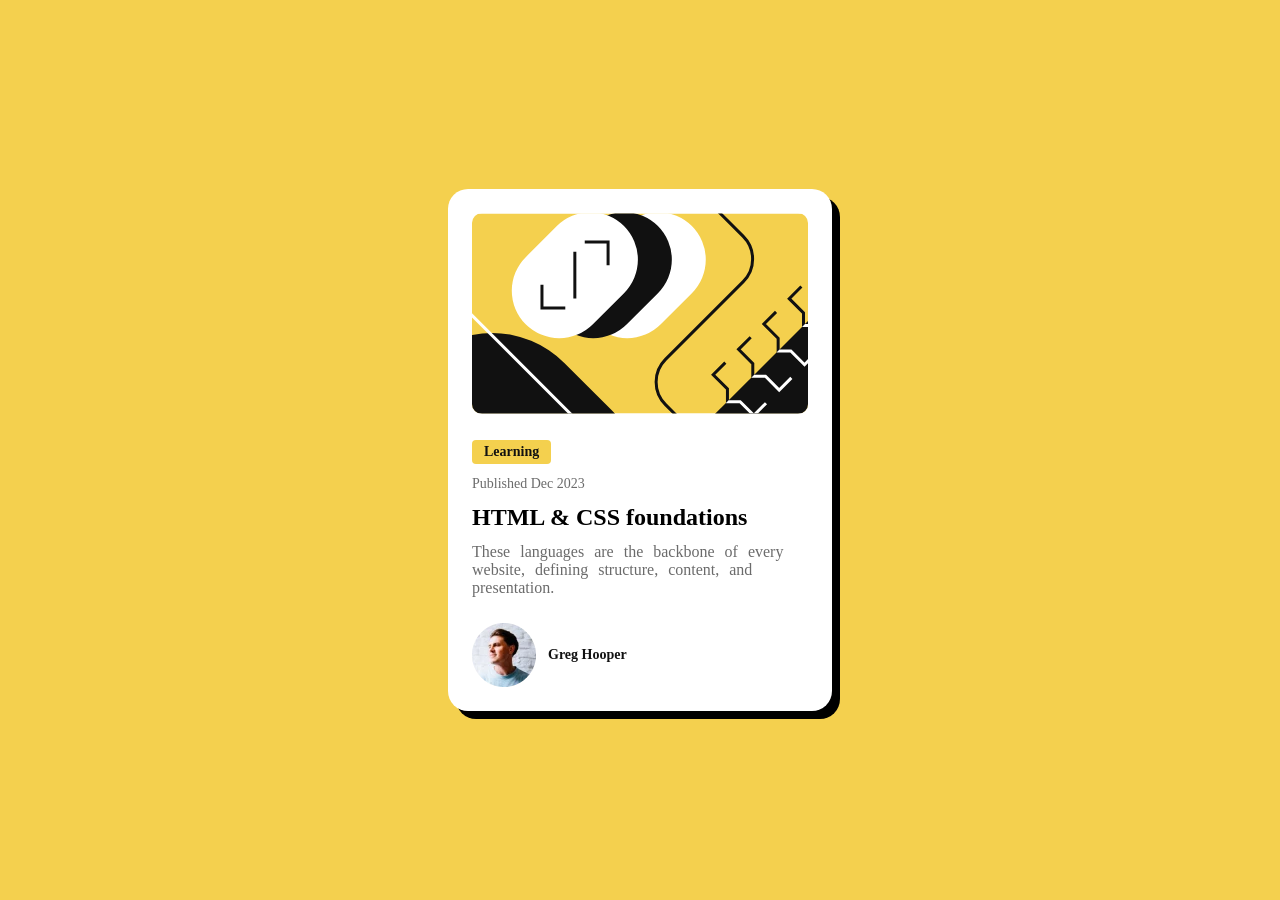
<file: index.html>
<!DOCTYPE html>
<html lang="en">
  <head>
    <meta charset="UTF-8" />
    <meta name="viewport" content="width=device-width, initial-scale=1.0" />
    <title>Blog preview card</title>
    <link rel="stylesheet" href="./css/main.css" />
  </head>

  <body>
    <div class="card">
      <!-- <div class="Image"> -->
      <svg
        class="descktop"
        xmlns="http://www.w3.org/2000/svg"
        fill="none"
        viewBox="0 0 336 201"
      >
        <g clip-path="url(#a)">
          <path fill="#F4D04E" d="M0 .5h336v200H0z" />
          <rect
            width="139"
            height="95"
            x="87.996"
            y="77.729"
            fill="#fff"
            rx="47.5"
            transform="rotate(-45 87.996 77.729)"
          />
          <rect
            width="139"
            height="95"
            x="54.055"
            y="77.729"
            fill="#111"
            rx="47.5"
            transform="rotate(-45 54.055 77.729)"
          />
          <path
            fill="#111"
            d="M234.864 209.036 451.4-7.5l67.175 67.175-216.536 216.536z"
          />
          <rect
            width="139"
            height="95"
            x="20.114"
            y="77.729"
            fill="#fff"
            rx="47.5"
            transform="rotate(-45 20.114 77.729)"
          />
          <rect
            width="204.19"
            height="270.554"
            fill="#111"
            rx="102.095"
            transform="scale(-1 1) rotate(45 -103.887 14.564)"
          />
          <path
            stroke="#fff"
            stroke-width="3"
            d="m6.69-357.5 135.583 135.727c12.481 12.494 12.481 32.737 0 45.231L-45.544 11.475c-12.481 12.494-12.481 32.737 0 45.23L107.088 209.5"
          />
          <path
            stroke="#111"
            stroke-width="3"
            d="M69.965 71.719v23.334h23.334M136.079 52.273V28.94h-23.334M102.845 38.838v46.67M210.364-37.5l60.873 60.873c12.497 12.496 12.497 32.758 0 45.254l-77.745 77.746c-12.497 12.496-12.497 32.758 0 45.254l69.872 69.873"
          />
          <path
            stroke="#111"
            stroke-width="3"
            d="m253.339 149.574-12.144 12.145 14.256 14.257v12.672h12.673l13.729 13.729 12.145-12.145M278.685 124.228l-12.145 12.145 14.257 14.257v12.673h12.673l13.729 13.729 12.145-12.145M304.031 98.883l-12.145 12.144 14.257 14.257v12.673h12.673l13.729 13.729 12.144-12.145M329.376 73.537l-12.145 12.145 14.257 14.257v12.672h12.673l13.729 13.729 12.145-12.144"
          />
          <path
            stroke="#fff"
            stroke-width="5"
            d="m354.722 48.191-12.145 12.145 14.257 14.257v12.673h12.673l13.729 13.729 12.145-12.145"
          />
          <mask
            id="b"
            width="285"
            height="285"
            x="234"
            y="-8"
            maskUnits="userSpaceOnUse"
            style="mask-type: alpha"
          >
            <path
              fill="#111"
              d="M234.864 209.036 451.4-7.5l67.175 67.175-216.536 216.536z"
            />
          </mask>
          <g stroke="#fff" mask="url(#b)">
            <path
              stroke-width="3"
              d="m253.339 149.574-12.144 12.145 14.256 14.257v12.672h12.673l13.729 13.729 12.145-12.145M278.685 124.228l-12.145 12.145 14.257 14.257v12.673h12.673l13.729 13.729 12.145-12.145M304.031 98.883l-12.145 12.144 14.257 14.257v12.673h12.673l13.729 13.729 12.144-12.145M329.376 73.537l-12.145 12.145 14.257 14.257v12.672h12.673l13.729 13.729 12.145-12.145"
            />
            <path
              stroke-width="5"
              d="m354.722 48.191-12.145 12.145 14.257 14.257v12.673h12.673l13.729 13.729 12.145-12.145"
            />
          </g>
        </g>
        <defs>
          <clipPath id="a">
            <path fill="#fff" d="M0 .5h336v200H0z" />
          </clipPath>
        </defs>
      </svg>
      <svg
        class="mobile"
        xmlns="http://www.w3.org/2000/svg"
        fill="none"
        viewBox="0 0 310 200"
      >
        <g clip-path="url(#a)">
          <path fill="#F4D04E" d="M0 .5h336v200H0z" />
          <rect
            width="139"
            height="95"
            x="87.996"
            y="77.729"
            fill="#fff"
            rx="47.5"
            transform="rotate(-45 87.996 77.729)"
          />
          <rect
            width="139"
            height="95"
            x="54.055"
            y="77.729"
            fill="#111"
            rx="47.5"
            transform="rotate(-45 54.055 77.729)"
          />
          <path
            fill="#111"
            d="M234.864 209.036 451.4-7.5l67.175 67.175-216.536 216.536z"
          />
          <rect
            width="139"
            height="95"
            x="20.114"
            y="77.729"
            fill="#fff"
            rx="47.5"
            transform="rotate(-45 20.114 77.729)"
          />
          <rect
            width="204.19"
            height="270.554"
            fill="#111"
            rx="102.095"
            transform="scale(-1 1) rotate(45 -103.887 14.564)"
          />
          <path
            stroke="#fff"
            stroke-width="3"
            d="m6.69-357.5 135.583 135.727c12.481 12.494 12.481 32.737 0 45.231L-45.544 11.475c-12.481 12.494-12.481 32.737 0 45.23L107.088 209.5"
          />
          <path
            stroke="#111"
            stroke-width="3"
            d="M69.965 71.719v23.334h23.334M136.079 52.273V28.94h-23.334M102.845 38.838v46.67M210.364-37.5l60.873 60.873c12.497 12.496 12.497 32.758 0 45.254l-77.745 77.746c-12.497 12.496-12.497 32.758 0 45.254l69.872 69.873"
          />
          <path
            stroke="#111"
            stroke-width="3"
            d="m253.339 149.574-12.144 12.145 14.256 14.257v12.672h12.673l13.729 13.729 12.145-12.145M278.685 124.228l-12.145 12.145 14.257 14.257v12.673h12.673l13.729 13.729 12.145-12.145M304.031 98.883l-12.145 12.144 14.257 14.257v12.673h12.673l13.729 13.729 12.144-12.145M329.376 73.537l-12.145 12.145 14.257 14.257v12.672h12.673l13.729 13.729 12.145-12.144"
          />
          <path
            stroke="#fff"
            stroke-width="5"
            d="m354.722 48.191-12.145 12.145 14.257 14.257v12.673h12.673l13.729 13.729 12.145-12.145"
          />
          <mask
            id="b"
            width="285"
            height="285"
            x="234"
            y="-8"
            maskUnits="userSpaceOnUse"
            style="mask-type: alpha"
          >
            <path
              fill="#111"
              d="M234.864 209.036 451.4-7.5l67.175 67.175-216.536 216.536z"
            />
          </mask>
          <g stroke="#fff" mask="url(#b)">
            <path
              stroke-width="3"
              d="m253.339 149.574-12.144 12.145 14.256 14.257v12.672h12.673l13.729 13.729 12.145-12.145M278.685 124.228l-12.145 12.145 14.257 14.257v12.673h12.673l13.729 13.729 12.145-12.145M304.031 98.883l-12.145 12.144 14.257 14.257v12.673h12.673l13.729 13.729 12.144-12.145M329.376 73.537l-12.145 12.145 14.257 14.257v12.672h12.673l13.729 13.729 12.145-12.145"
            />
            <path
              stroke-width="5"
              d="m354.722 48.191-12.145 12.145 14.257 14.257v12.673h12.673l13.729 13.729 12.145-12.145"
            />
          </g>
        </g>
        <defs>
          <clipPath id="a">
            <path fill="#fff" d="M0 .5h336v200H0z" />
          </clipPath>
        </defs>
      </svg>
      <!-- </div> -->

      <div class="Content">
        <div class="Categorie">
          <p>Learning</p>
        </div>
        <p>Published Dec 2023</p>
        <h2 class="Title">HTML & CSS foundations</h2>
        <p class="Description">
          These languages are the backbone of every website, defining structure,
          content, and presentation.
        </p>
      </div>
      <div class="Author">
        <img src="./img/image-avatar.webp" alt="" />
        <p>Greg Hooper</p>
      </div>
    </div>
  </body>
</html>
</file>
<file: css/main.css>
:root {
  /* colors */
  --primary-color: #f4d04e;
  --second-color: #111111;
  --last-color: #6b6b6b;
  --whit-color: #ffffff;
}
* {
  box-sizing: border-box;
  margin: 0;
  padding: 0;
}

body {
  min-height: 100vh;
  display: grid;
  place-items: center;
  background: var(--primary-color);
}

.card {
  width: 384px;
  height: 522px;
  background-color: var(--whit-color);
  padding: 24px 24px 24px 24px;
  display: grid;
  grid-auto-flow: row;
  border-radius: 20px;
  box-shadow: 8px 8px rgba(0, 0, 0);
  align-content: space-between;
  grid-gap: 24px;
}

.card .descktop {
  border-radius: 10px;
}
.card .mobile {
  display: none;
}
.card .Content {
  display: grid;
  align-content: space-between;
  grid-auto-flow: row;
  grid-gap: 12px;
}
.Title:hover {
  color: var(--primary-color);
}
.Content .Categorie {
  padding: 4px 12px;
  border-radius: 4px;
  background-color: var(--primary-color);
  width: fit-content;
  display: inline-block;
}
.Content .Description {
  font-size: 16px;
  word-spacing: 6px;
}
.Content p {
  color: var(--last-color);
  font-size: 14px;
}
.Categorie p {
  color: var(--second-color);
  font-size: 14px;
  font-weight: bold;
}
.card .Author {
  display: flex;
  flex-direction: row;
  justify-content: flex-start;
  align-content: center;
  align-items: center;
  gap: 12px;
}
.card .Author p {
  color: var(--second-color);
  font-size: 14px;
  font-weight: bold;
}
@media (max-width: 375px) {
  .card {
    width: 327px;
    height: 501px;
  }

  .card .descktop {
    display: none;
  }
  .card .mobile {
    display: block;
    height: auto;
    border-radius: 10px;
  }
  .card .Content {
    display: grid;
    align-content: space-between;
    grid-auto-flow: row;
    grid-gap: 12px;
    width: 279px;
    height: 173px;
  }

  /* .card .Content {
    display: grid;
    align-content: space-between;
    grid-auto-flow: row;
    grid-gap: 12px;
    width: 279px;
    height: 173px;
  } */

  .card .Author {
    display: flex;
    flex-direction: row;
    justify-content: flex-start;
    align-content: center;
    align-items: center;
    width: 129px;
    gap: 12px;
  }
  .card .Author img {
    width: 32px;
    height: 32px;
    border-radius: 50%;
  }
  .card .Author p {
    color: var(--second-color);
    font-size: 14px;
    font-weight: bold;
  }
}
</file>
